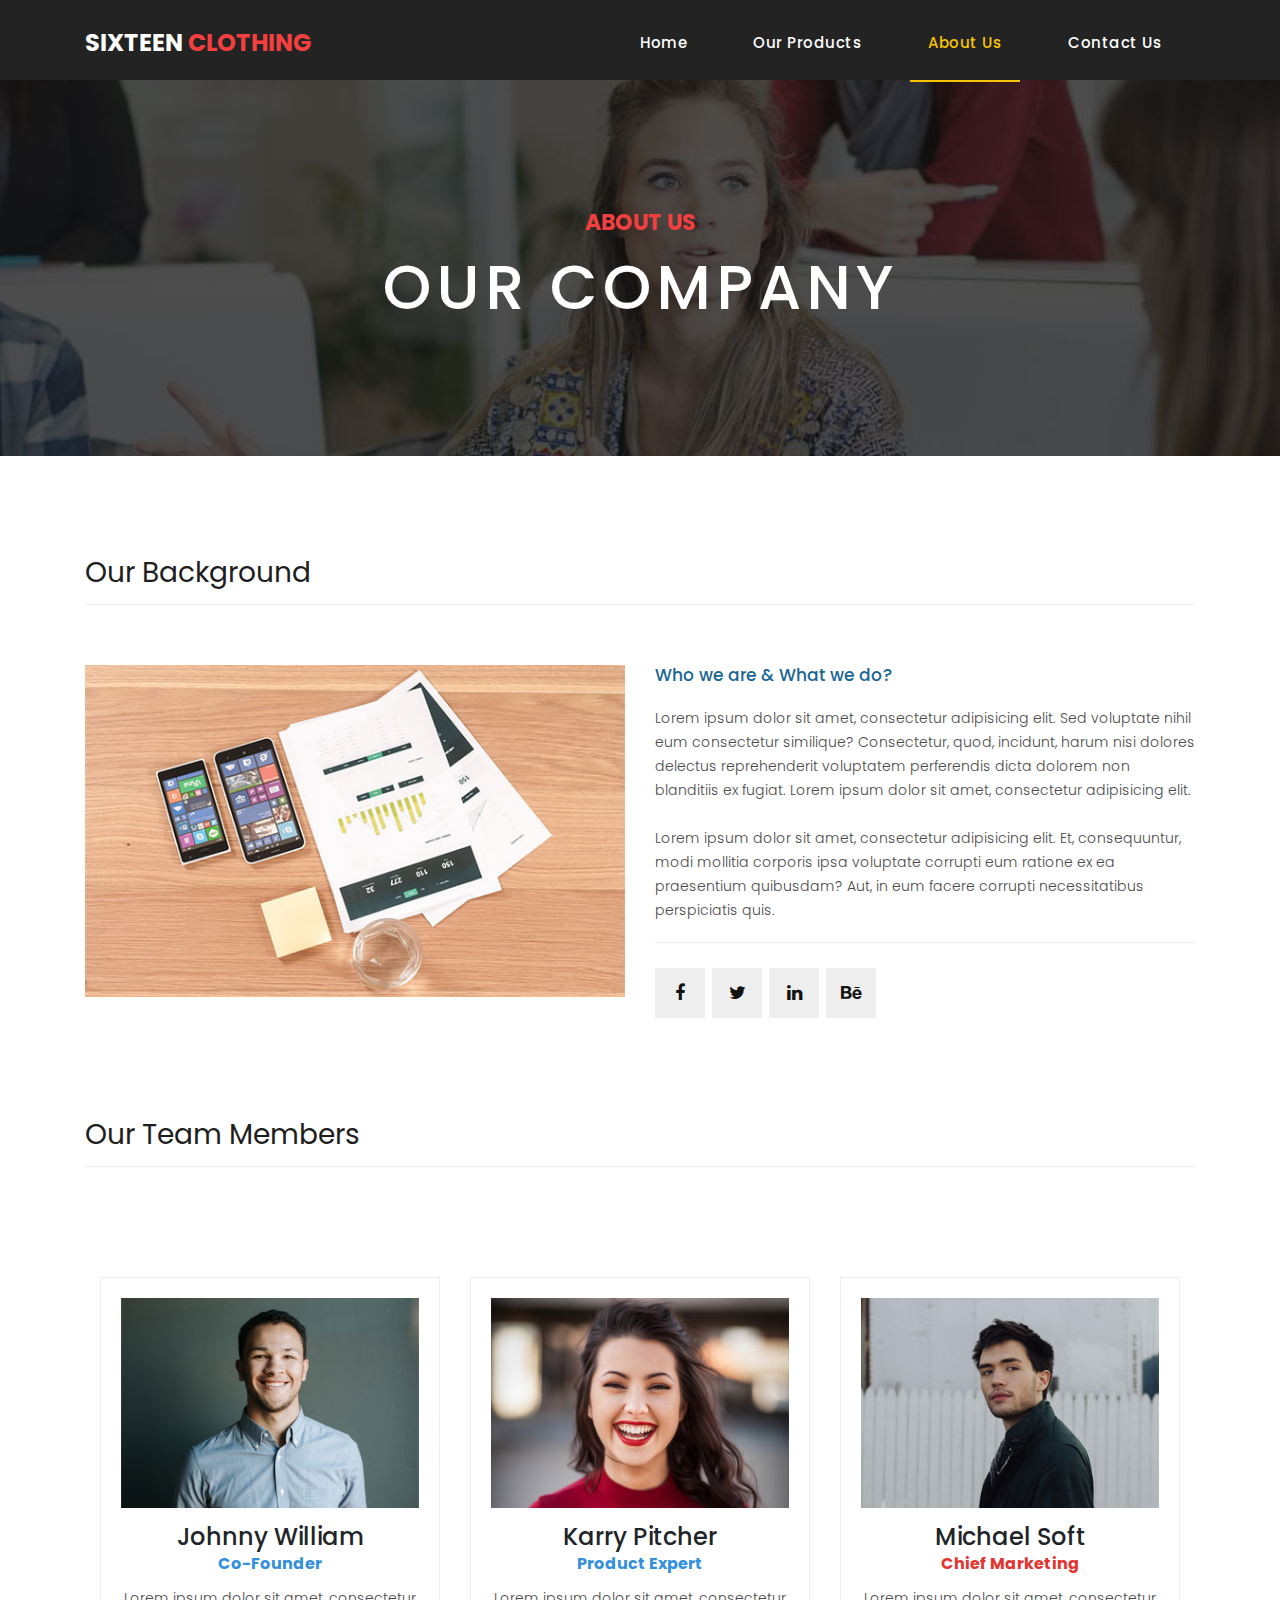
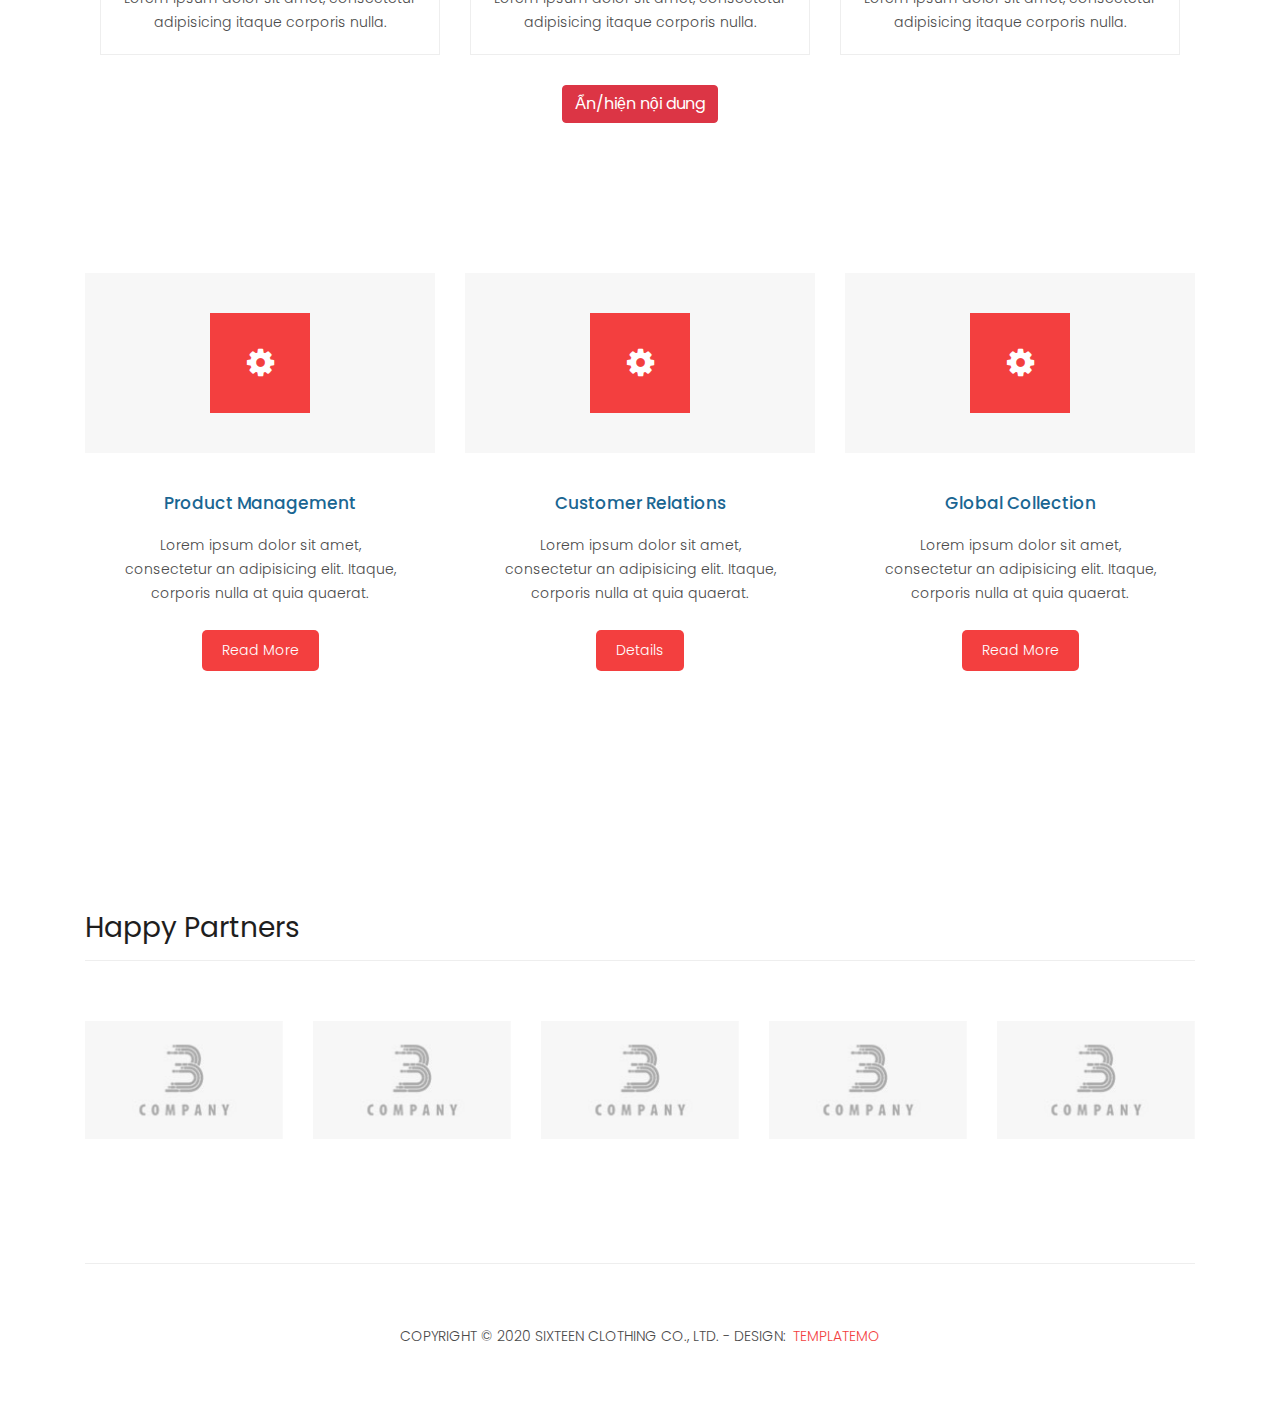
<file: templatemo_546_sixteen_clothing (Đề thi)/about.html>
<!DOCTYPE html>
<html lang="en">

  <head>

    <meta charset="utf-8">
    <meta name="viewport" content="width=device-width, initial-scale=1, shrink-to-fit=no">
    <meta name="description" content="">
    <meta name="author" content="">
    <link href="https://fonts.googleapis.com/css?family=Poppins:100,200,300,400,500,600,700,800,900&display=swap" rel="stylesheet">

    <title>Sixteen Clothing - About Page</title>

    <!-- Bootstrap core CSS -->
    <link href="vendor/bootstrap/css/bootstrap.min.css" rel="stylesheet">

    <!-- Additional CSS Files -->
    <link rel="stylesheet" href="assets/css/fontawesome.css">
    <link rel="stylesheet" href="assets/css/templatemo-sixteen.css">
    <link rel="stylesheet" href="assets/css/owl.css">

  </head>

  <body>

    <!-- ***** Preloader Start ***** -->
    <div id="preloader">
        <div class="jumper">
            <div></div>
            <div></div>
            <div></div>
        </div>
    </div>  
    <!-- ***** Preloader End ***** -->

    <!-- Header -->
    <header class="">
      <nav class="navbar navbar-expand-lg">
        <div class="container">
          <a class="navbar-brand" href="index.html"><h2>Sixteen <em>Clothing</em></h2></a>
          <button class="navbar-toggler" type="button" data-toggle="collapse" data-target="#navbarResponsive" aria-controls="navbarResponsive" aria-expanded="false" aria-label="Toggle navigation">
            <span class="navbar-toggler-icon"></span>
          </button>
          <div class="collapse navbar-collapse" id="navbarResponsive">
            <ul class="navbar-nav ml-auto">
              <li class="nav-item">
                <a class="nav-link" href="index.html">Home
                  <span class="sr-only">(current)</span>
                </a>
              </li> 
              <li class="nav-item">
                <a class="nav-link" href="products.html">Our Products</a>
              </li>
              <li class="nav-item active">
                <a class="nav-link" href="about.html">About Us</a>
              </li>
              <li class="nav-item">
                <a class="nav-link" href="contact.html">Contact Us</a>
              </li>
            </ul>
          </div>
        </div>
      </nav>
    </header>

    <!-- Page Content -->
    <div class="page-heading about-heading header-text">
      <div class="container">
        <div class="row">
          <div class="col-md-12">
            <div class="text-content">
              <h4>about us</h4>
              <h2>our company</h2>
            </div>
          </div>
        </div>
      </div>
    </div>


    <div class="best-features about-features">
      <div class="container">
        <div class="row">
          <div class="col-md-12">
            <div class="section-heading">
              <h2>Our Background</h2>
            </div>
          </div>
          <div class="col-md-6">
            <div class="right-image">
              <img src="assets/images/feature-image.jpg" alt="">
            </div>
          </div>
          <div class="col-md-6">
            <div class="left-content">
              <h4>Who we are &amp; What we do?</h4>
              <p>Lorem ipsum dolor sit amet, consectetur adipisicing elit. Sed voluptate nihil eum consectetur similique? Consectetur, quod, incidunt, harum nisi dolores delectus reprehenderit voluptatem perferendis dicta dolorem non blanditiis ex fugiat. Lorem ipsum dolor sit amet, consectetur adipisicing elit.<br><br>Lorem ipsum dolor sit amet, consectetur adipisicing elit. Et, consequuntur, modi mollitia corporis ipsa voluptate corrupti eum ratione ex ea praesentium quibusdam? Aut, in eum facere corrupti necessitatibus perspiciatis quis.</p>
              <ul class="social-icons">
                <li><a href="#"><i class="fa fa-facebook"></i></a></li>
                <li><a href="#"><i class="fa fa-twitter"></i></a></li>
                <li><a href="#"><i class="fa fa-linkedin"></i></a></li>
                <li><a href="#"><i class="fa fa-behance"></i></a></li>
              </ul>
            </div>
          </div>
        </div>
      </div>
    </div>


    <div class="team-members">
  <div class="container">
    <div class="row">
      <div class="col-md-12">
        <div class="section-heading">
          <h2>Our Team Members</h2>
        </div>
      </div>
    </div>

    <!-- Team Member Cards -->
    <div id="teamMembers" class="team-members-section" style="padding:50px 0;">
      <div class="container">
        <div class="row">

          <div class="col-md-4 text-center">
            <div class="team-item" style="background:#fff; padding:20px; border:1px solid #eee;">
              <img src="assets/images/team_01.jpg" alt="" style="width:100%; height:auto;">
              <h4 style="margin-top:15px;">Johnny William</h4>
              <span style="color:#3490dc; font-weight:bold;">Co-Founder</span>
              <p style="font-size:14px; margin-top:10px;">
                Lorem ipsum dolor sit amet, consectetur adipisicing itaque corporis nulla.
              </p>
            </div>
          </div>

          <div class="col-md-4 text-center">
            <div class="team-item" style="background:#fff; padding:20px; border:1px solid #eee;">
              <img src="assets/images/team_02.jpg" alt="" style="width:100%; height:auto;">
              <h4 style="margin-top:15px;">Karry Pitcher</h4>
              <span style="color:#3490dc; font-weight:bold;">Product Expert</span>
              <p style="font-size:14px; margin-top:10px;">
                Lorem ipsum dolor sit amet, consectetur adipisicing itaque corporis nulla.
              </p>
            </div>
          </div>

          <div class="col-md-4 text-center">
            <div class="team-item" style="background:#fff; padding:20px; border:1px solid #eee;">
              <img src="assets/images/team_03.jpg" alt="" style="width:100%; height:auto;">
              <h4 style="margin-top:15px;">Michael Soft</h4>
              <span style="color:#e3342f; font-weight:bold;">Chief Marketing</span>
              <p style="font-size:14px; margin-top:10px;">
                Lorem ipsum dolor sit amet, consectetur adipisicing itaque corporis nulla.
              </p>
            </div>
          </div>

        </div>

        <!-- Nút toggle đặt ngoài row -->
        <div class="text-center" style="margin-top: 30px;">
          <button id="toggleTeam" class="btn btn-danger">Ẩn/hiện nội dung</button>
        </div>

      </div>
    </div>

  </div>
</div>

    </div>


    <div class="services">
      <div class="container">
        <div class="row">
          <div class="col-md-4">
            <div class="service-item">
              <div class="icon">
                <i class="fa fa-gear"></i>
              </div>
              <div class="down-content">
                <h4>Product Management</h4>
                <p>Lorem ipsum dolor sit amet, consectetur an adipisicing elit. Itaque, corporis nulla at quia quaerat.</p>
                <a href="#" class="filled-button">Read More</a>
              </div>
            </div>
          </div>
          <div class="col-md-4">
            <div class="service-item">
              <div class="icon">
                <i class="fa fa-gear"></i>
              </div>
              <div class="down-content">
                <h4>Customer Relations</h4>
                <p>Lorem ipsum dolor sit amet, consectetur an adipisicing elit. Itaque, corporis nulla at quia quaerat.</p>
                <a href="#" class="filled-button">Details</a>
              </div>
            </div>
          </div>
          <div class="col-md-4">
            <div class="service-item">
              <div class="icon">
                <i class="fa fa-gear"></i>
              </div>
              <div class="down-content">
                <h4>Global Collection</h4>
                <p>Lorem ipsum dolor sit amet, consectetur an adipisicing elit. Itaque, corporis nulla at quia quaerat.</p>
                <a href="#" class="filled-button">Read More</a>
              </div>
            </div>
          </div>
        </div>
      </div>
    </div>


    <div class="happy-clients">
      <div class="container">
        <div class="row">
          <div class="col-md-12">
            <div class="section-heading">
              <h2>Happy Partners</h2>
            </div>
          </div>
          <div class="col-md-12">
            <div class="owl-clients owl-carousel">
              <div class="client-item">
                <img src="assets/images/client-01.png" alt="1">
              </div>
              
              <div class="client-item">
                <img src="assets/images/client-01.png" alt="2">
              </div>
              
              <div class="client-item">
                <img src="assets/images/client-01.png" alt="3">
              </div>
              
              <div class="client-item">
                <img src="assets/images/client-01.png" alt="4">
              </div>
              
              <div class="client-item">
                <img src="assets/images/client-01.png" alt="5">
              </div>
              
              <div class="client-item">
                <img src="assets/images/client-01.png" alt="6">
              </div>
            </div>
          </div>
        </div>
      </div>
    </div>

    
    <footer>
      <div class="container">
        <div class="row">
          <div class="col-md-12">
            <div class="inner-content">
              <p>Copyright &copy; 2020 Sixteen Clothing Co., Ltd.
            
            - Design: <a rel="nofollow noopener" href="https://templatemo.com" target="_blank">TemplateMo</a></p>
            </div>
          </div>
        </div>
      </div>
    </footer>


    <!-- Bootstrap core JavaScript -->
    <script src="vendor/jquery/jquery.min.js"></script>
    <script src="vendor/bootstrap/js/bootstrap.bundle.min.js"></script>


    <!-- Additional Scripts -->
    <script src="assets/js/custom.js"></script>
    <script src="assets/js/owl.js"></script>
    <script src="assets/js/slick.js"></script>
    <script src="assets/js/isotope.js"></script>
    <script src="assets/js/accordions.js"></script>


    <script language = "text/Javascript"> 
      cleared[0] = cleared[1] = cleared[2] = 0; 
      function clearField(t){
      if(! cleared[t.id]){
          cleared[t.id] = 1;
          t.value='';
          t.style.color='#fff';
          }
      }
    </script>


   <script>
  $(document).ready(function() {
    $("#toggleTeam").click(function() {
      $(".team-item").fadeToggle(500); 
    });
  });
</script>

  </body>

</html>
</file>
<file: templatemo_546_sixteen_clothing (Đề thi)/assets/css/templatemo-sixteen.css>
/*

TemplateMo 546 Sixteen Clothing

https://templatemo.com/tm-546-sixteen-clothing

*/
body {
  font-family: 'Poppins', sans-serif;
  overflow-x: hidden;
  text-rendering: optimizeLegibility;
  -webkit-font-smoothing: antialiased;
  -moz-osx-font-smoothing: grayscale;
}
p {
	margin-bottom: 0px;
	font-size: 14px;
	font-weight: 300;
	color: #4a4a4a;
	line-height: 24px;
}
a {
	text-decoration: none!important;
}
ul {
	padding: 0;
	margin: 0;
	list-style: none;
}

h1,h2,h3,h4,h5,h6 {
	margin: 0px;
}

ul.social-icons li {
	display: inline-block;
	margin-right: 3px;
}

ul.social-icons li:last-child {
	margin-right: 0px;
}

ul.social-icons li a {
	width: 50px;
	height: 50px;
	display: inline-block;
	line-height: 50px;
	background-color: #eee;
	color: #121212;
	font-size: 18px;
	text-align: center;
	transition: all .3s;
}

ul.social-icons li a:hover {
	background-color: #f33f3f;
	color: #fff;
}

a.filled-button {
	background-color: #f33f3f;
	color: #fff;
	font-size: 14px;
	text-transform: capitalize;
	font-weight: 300;
	padding: 10px 20px;
	border-radius: 5px;
	display: inline-block;
	transition: all 0.3s;
}

a.filled-button:hover {
	background-color: #121212;
	color: #fff;
}

.section-heading {
	text-align: left;
	margin-bottom: 60px;
	border-bottom: 1px solid #eee;
}

.section-heading h2 {
	font-size: 28px;
	font-weight: 400;
	color: #1e1e1e;
	margin-bottom: 15px;
}

.products-heading {
	background-image: url(../images/products-heading.jpg);
}

.about-heading {
	background-image: url(../images/about-heading.jpg);
}

.contact-heading {
	background-image: url(../images/contact-heading.jpg);
}

.page-heading {
	padding: 210px 0px 130px 0px;
	text-align: center;
	background-position: center center;
	background-repeat: no-repeat;
	background-size: cover;
}

.page-heading .text-content h4 {
	color: #f33f3f;
	font-size: 22px;
	text-transform: uppercase;
	font-weight: 700;
	margin-bottom: 15px;
}

.page-heading .text-content h2 {
	color: #fff;
	font-size: 62px;
	text-transform: uppercase;
	letter-spacing: 5px;
}

#preloader {
  overflow: hidden;
  background: #f33f3f;
  left: 0;
  right: 0;
  top: 0;
  bottom: 0;
  position: fixed;
  z-index: 9999999;
  color: #fff;
}

#preloader .jumper {
  left: 0;
  top: 0;
  right: 0;
  bottom: 0;
  display: block;
  position: absolute;
  margin: auto;
  width: 50px;
  height: 50px;
}

#preloader .jumper > div {
  background-color: #fff;
  width: 10px;
  height: 10px;
  border-radius: 100%;
  -webkit-animation-fill-mode: both;
  animation-fill-mode: both;
  position: absolute;
  opacity: 0;
  width: 50px;
  height: 50px;
  -webkit-animation: jumper 1s 0s linear infinite;
  animation: jumper 1s 0s linear infinite;
}

#preloader .jumper > div:nth-child(2) {
  -webkit-animation-delay: 0.33333s;
  animation-delay: 0.33333s;
}

#preloader .jumper > div:nth-child(3) {
  -webkit-animation-delay: 0.66666s;
  animation-delay: 0.66666s;
}

@-webkit-keyframes jumper {
  0% {
    opacity: 0;
    -webkit-transform: scale(0);
    transform: scale(0);
  }
  5% {
    opacity: 1;
  }
  100% {
    -webkit-transform: scale(1);
    transform: scale(1);
    opacity: 0;
  }
}

@keyframes jumper {
  0% {
    opacity: 0;
    -webkit-transform: scale(0);
    transform: scale(0);
  }
  5% {
    opacity: 1;
  }
  100% {
    opacity: 0;
  }
}


/* Header Style */
header {
	position: absolute;
	z-index: 99999;
	width: 100%;
	height: 80px;
	background-color: #232323;
	-webkit-transition: all 0.3s ease-in-out 0s;
    -moz-transition: all 0.3s ease-in-out 0s;
    -o-transition: all 0.3s ease-in-out 0s;
    transition: all 0.3s ease-in-out 0s;
}
header .navbar {
	padding: 17px 0px;
}
.background-header .navbar {
	padding: 17px 0px;
}
.background-header {
	top: 0;
	position: fixed;
	background-color: #fff!important;
	box-shadow: 0px 1px 10px rgba(0,0,0,0.1);
}
.background-header .navbar-brand h2 {
	color: #121212!important;
}
.background-header .navbar-nav a.nav-link {
	color: #1e1e1e!important;
}
.background-header .navbar-nav .nav-link:hover,
.background-header .navbar-nav .active>.nav-link,
.background-header .navbar-nav .nav-link.active,
.background-header .navbar-nav .nav-link.show,
.background-header .navbar-nav .show>.nav-link {
	color: #f33f3f!important;
}
.navbar .navbar-brand {
	float: 	left;
	margin-top: -12px;
	outline: none;
}
.navbar .navbar-brand h2 {
	color: #fff;
	text-transform: uppercase;
	font-size: 24px;
	font-weight: 700;
	-webkit-transition: all .3s ease 0s;
    -moz-transition: all .3s ease 0s;
    -o-transition: all .3s ease 0s;
    transition: all .3s ease 0s;
}
.navbar .navbar-brand h2 em {
	font-style: normal;
	color: #f33f3f;
}
#navbarResponsive {
	z-index: 999;
}
.navbar-collapse {
	text-align: center;
}
.navbar .navbar-nav .nav-item {
	margin: 0px 15px;
}
.navbar .navbar-nav a.nav-link {
	text-transform: capitalize;
	font-size: 15px;
	font-weight: 500;
	letter-spacing: 0.5px;
	color: #fff;
	transition: all 0.5s;
	margin-top: 5px;
}
.navbar .navbar-nav .nav-link:hover,
.navbar .navbar-nav .active>.nav-link,
.navbar .navbar-nav .nav-link.active,
.navbar .navbar-nav .nav-link.show,
.navbar .navbar-nav .show>.nav-link {
	color: #fff;
	padding-bottom: 25px;
	border-bottom: 3px solid #f33f3f;
}
.navbar .navbar-toggler-icon {
	background-image: none;
}
.navbar .navbar-toggler {
	border-color: #fff;
	background-color: #fff;	
	height: 36px;
	outline: none;
	border-radius: 0px;
	position: absolute;
	right: 30px;
	top: 20px;
}
.navbar .navbar-toggler-icon:after {
	content: '\f0c9';
	color: #f33f3f;
	font-size: 18px;
	line-height: 26px;
	font-family: 'FontAwesome';
}



/* Banner Style */
.banner {
	position: relative;
	text-align: center;
	padding-top: 80px;
}

.banner-item-01 {
	padding: 300px 0px;
	background-image: url(../images/slide_01.jpg);
	background-size: cover;
	background-repeat: no-repeat;
	background-position: center center;
}

.banner-item-02 {
	padding: 300px 0px;
	background-image: url(../images/slide_02.jpg);
	background-size: cover;
	background-repeat: no-repeat;
	background-position: center center;
}

.banner-item-03 {
	padding: 300px 0px;
	background-image: url(../images/slide_03.jpg);
	background-size: cover;
	background-repeat: no-repeat;
	background-position: center center;
}

.banner .banner-item {
	max-height: 600px;
}

.banner .text-content {
	position: absolute;
	top: 50%;
	transform: translateY(-50%);
	text-align: center;
	width: 100%;
}

.banner .text-content h4 {
	color: #f33f3f;
	font-size: 22px;
	text-transform: uppercase;
	font-weight: 700;
	margin-bottom: 15px;
}

.banner .text-content h2 {
	color: #fff;
	font-size: 62px;
	text-transform: uppercase;
	letter-spacing: 5px;
}

.owl-banner .owl-dots .owl-dot {
  border-radius: 3px;
}
.owl-banner .owl-dots {
    display: -webkit-box;
    display: -webkit-flex;
    display: -ms-flexbox;
    display: flex;
    -ms-flex-pack: center;
    -webkit-justify-content: center;
    justify-content: center;
    position: absolute;
    left: 50%;
    transform: translateX(-50%);
    bottom: 30px;
}
.owl-banner .owl-dots .owl-dot {
    width: 10px;
    height: 10px;
    border-radius: 50%;
    margin: 0 10px;
    background-color: #fff;
    opacity: 0.5;
}
.owl-banner .owl-dots .owl-dot:focus {
    outline: none
}
.owl-banner .owl-dots .owl-dot.active {
    background-color: #fff;
    opacity: 1;
}



/* Latest Produtcs */

.latest-products {
	margin-top: 100px;
}

.latest-products .section-heading a {
	float: right;
	margin-top: -35px;
	text-transform: uppercase;
	font-size: 13px;
	font-weight: 700;
	color: #f33f3f;
}

.product-item {
	border: 1px solid #eee;
	margin-bottom: 30px;
}

.product-item .down-content {
	padding: 30px;
	position: relative;
}

.product-item img {
	width: 100%;
	overflow: hidden;
}

.product-item .down-content h4 {
	font-size: 17px;
	color: #1a6692;
	margin-bottom: 20px;
}

.product-item .down-content h6 {
	position: absolute;
	top: 30px;
	right: 30px;
	font-size: 18px;
	color: #121212;
}

.product-item .down-content p {
	margin-bottom: 20px;
}

.product-item .down-content ul li {
	display: inline-block;
}

.product-item .down-content ul li i {
	color: #f33f3f;
	font-size: 14px;
}

.product-item .down-content span {
	position: absolute;
	right: 30px;
	bottom: 30px;
	font-size: 13px;
	color: #f33f3f;
	font-weight: 500;
}




/* Best Features */

.about-features {
	margin-top: 100px!important;
}

.about-features p {
	border-bottom: 1px solid #eee;
	padding-bottom: 20px;
}

.about-features .container .row {
	padding-bottom: 0px!important;
	border-bottom: none!important;
}

.best-features {
	margin-top: 50px;
}

.best-features .container .row {
	border-bottom: 1px solid #eee;
	padding-bottom: 60px;
}

.best-features img {
	width: 100%;
	overflow: hidden;
}

.best-features h4 {
	font-size: 17px;
	color: #1a6692;
	margin-bottom: 20px;
}

.best-features ul.featured-list li {
	display: block;
	margin-bottom: 10px;
}

.best-features p {
	margin-bottom: 25px;
}

.best-features ul.featured-list li a {
	font-size: 14px;
	color: #4a4a4a;
	font-weight: 300;
	transition: all .3s;
	position: relative;
	padding-left: 13px;
}

.best-features ul.featured-list li a:before {
	content: '';
	width: 5px;
	height: 5px;
	display: inline-block;
	background-color: #4a4a4a;
	position: absolute;
	left: 0;
	transition: all .3s;
	top: 8px;
}

.best-features ul.featured-list li a:hover {
	color: #f33f3f;
}

.best-features ul.featured-list li a:hover::before {
	background-color: #f33f3f;
}

.best-features .filled-button {
	margin-top: 20px;
}





/* Call To Action */

.call-to-action .inner-content {
	margin-top: 60px;
	padding: 30px;
	background-color: #f7f7f7;
	border-radius: 5px;
}

.call-to-action .inner-content h4 {
	font-size: 17px;
	color: #1a6692;
	margin-bottom: 15px;
}

.call-to-action .inner-content em {
	font-style: normal;
	font-weight: 700;
}

.call-to-action .inner-content .col-md-4 {
	text-align: right;
}

.call-to-action .inner-content .filled-button {
	margin-top: 12px;
}




/* Footer */

footer {
	text-align: center;
}

footer .inner-content {
	border-top: 1px solid #eee;
	margin-top: 60px;
	padding: 60px 0px;
}

footer .inner-content p {
	text-transform: uppercase;
}

footer .inner-content p a {
	color: #f33f3f;
	margin-left: 3px;
}




/* Product Page */

.products {
	margin-top: 100px;
}

.products .filters {
	text-align: center;
	border-bottom: 1px solid #eee;
	padding-bottom: 10px;
	margin-bottom: 60px;
}

.products .filters li {
	text-transform: uppercase;
	font-size: 13px;
	font-weight: 700;
	color: #121212;
	display: inline-block;
	margin: 0px 10px;
	transition: all .3s;
	cursor: pointer;
}

.products .filters ul li.active,
.products .filters ul li:hover {
  color: #f33f3f;
}

.products ul.pages {
	margin-top: 30px;
	text-align: center;
}

.products ul.pages li {
	display: inline-block;
	margin: 0px 2px;
}

.products ul.pages li a {
	width: 44px;
	height: 44px;
	display: inline-block;
	line-height: 42px;
	border: 1px solid #eee;
	font-size: 15px;
	font-weight: 700;
	color: #121212;
	transition: all .3s;
}

.products ul.pages li a:hover,
.products ul.pages li.active a {
	background-color: #f33f3f;
	border-color: #f33f3f;
	color: #fff;
}



/* Team Members */

.team-members {
	margin-top: 100px;
}

.team-member {
	border: 1px solid #eee;
	margin-bottom: 30px;
}

.team-member img {
	width: 100%;
	overflow: hidden;
}

.team-member .down-content {
	padding: 30px;
	text-align: center;
}

.team-member .thumb-container {
	position: relative;
}

.team-member .thumb-container .hover-effect {
	position: absolute;
	background-color: rgba(243,63,63,0.9);
	top: 0;
	left: 0;
	width: 100%;
	height: 100%;
	opacity: 0;
	visibility: hidden;
	transition: all .5s;
}

.team-member .thumb-container .hover-effect .hover-content {
	position: absolute;
	display: inline-block;
	width: 100%;
	text-align: center;
	top: 50%;
	transform: translateY(-50%);
}

.team-member .thumb-container .hover-effect .hover-content ul.social-icons li a:hover {
	background-color: #fff;
	color: #f33f3f;
}

.team-member:hover .hover-effect {
	visibility: visible;
	opacity: 1;
}

.team-member .down-content h4 {
	font-size: 17px;
	color: #1a6692;
	margin-bottom: 8px;
}

.team-member .down-content span {
	display: block;
	font-size: 13px;
	color: #f33f3f;
	font-weight: 500;
	margin-bottom: 20px;
}




/* Services */

.services {
	background-image: url(../images/services-bg.jpg);
	background-position: center center;
	background-repeat: no-repeat;
	background-size: cover;
	background-attachment: fixed;
	padding: 100px 0px;
}

.services .service-item {
	text-align: center;
}

.services .service-item .icon {
	background-color: #f7f7f7;
	padding: 40px;
}

.services .service-item .icon i {
	width: 100px;
	height: 100px;
	display: inline-block;
	text-align: center;
	line-height: 100px;
	background-color: #f33f3f;
	color: #fff;
	font-size: 32px;
}

.services .service-item .down-content {
	background-color: #fff;
	padding: 40px 30px;
}

.services .service-item .down-content h4 {
	font-size: 17px;
	color: #1a6692;
	margin-bottom: 20px;
}

.services .service-item .down-content p {
	margin-bottom: 25px;
}




/* Clients */

.happy-clients {
	margin-top: 100px;
	margin-bottom: 40px;
}

.happy-clients .client-item img {
	max-width: 100%;
	overflow: hidden;
	transition: all .3s;
	cursor: pointer;
}

.happy-clients .client-item img:hover {
	opacity: 0.8;
}




/* Find Us */

.find-us {
	margin-top: 100px;
}

.find-us p {
	border-bottom: 1px solid #eee;
	padding-bottom: 30px;
	margin-bottom: 30px;
}

.find-us h4 {
	font-size: 17px;
	color: #1a6692;
	margin-bottom: 20px;
}

.find-us .left-content {
	margin-left: 30px;
}



/* Send Message */

.send-message {
	margin-top: 100px;
}

.contact-form input {
	font-size: 14px;
	width: 100%;
	height: 44px;
	display: inline-block;
	line-height: 42px;
	border: 1px solid #eee;
	border-radius: 0px;
	margin-bottom: 30px;
}

.contact-form input:focus {
	box-shadow: none;
	border: 1px solid #eee;
}

.contact-form textarea {
	font-size: 14px;
	width: 100%;
	min-width: 100%;
	min-height: 120px;
	height: 120px;
	max-height: 180px;
	border: 1px solid #eee;
	border-radius: 0px;
	margin-bottom: 30px;
}

.contact-form textarea:focus {
	box-shadow: none;
	border: 1px solid #eee;
}

.contact-form button.filled-button {
	background-color: #f33f3f;
	color: #fff;
	font-size: 14px;
	text-transform: capitalize;
	font-weight: 300;
	padding: 10px 20px;
	border-radius: 5px;
	display: inline-block;
	transition: all 0.3s;
	border: none;
	outline: none;
	cursor: pointer;
}

.contact-form button.filled-button:hover {
	background-color: #121212;
	color: #fff;
}

.accordion {
	margin-left: 30px;
}

.accordion a {
	cursor: pointer;
	font-size: 17px;
	color: #1a6692!important;
	margin-bottom: 20px;
	transition: all .3s;
}

.accordion a:hover {
	color: #f33f3f!important;
}

.accordion a.active {
  color: #f33f3f!important;
}

.accordion li .content {
  display: none;
  margin-top: 10px;
}

.accordion li:first-child {
	border-top: 1px solid #eee;
}

.accordion li {
	border-bottom: 1px solid #eee;
	padding: 15px 0px;
}

/* Responsive Style */
@media (max-width: 768px) {
	.banner .text-content {
		width: 90%;
		margin-left: 5%;
	}
	.banner .text-content h4 {
		font-size: 22px;
	}

	.banner .text-content h2 {
		font-size: 36px;
		letter-spacing: 0.5px;
	}
	.banner-item-01,
	.banner-item-02,
	.banner-item-03 {
		padding: 180px 0px;
	}
	.page-heading .text-content h4 {
		font-size: 22px;
	}

	.page-heading .text-content h2 {
		font-size: 36px;
		letter-spacing: 0.5px;
	}
	.latest-products .section-heading a {
		float: none;
		margin-top: 0px;
		display: block;
		margin-bottom: 20px;
	}
	.product-item .down-content h4 {
		margin-bottom: 20px!important;
	}
	.product-item .down-content h6 {
		position: absolute!important;
		top: 30px!important;
		right: 30px!important;
	}
	.product-item .down-content span {
		position: absolute!important;
		right: 30px!important;
		bottom: 30px!important;
	}
	.best-features .left-content {
		margin-bottom: 30px;
	}
	.call-to-action .inner-content {
		text-align: center;
	}
	.call-to-action .inner-content .filled-button {
		text-align: center;
		width: 100%;
		margin-top: 20px;
	}
	.about-features img {
		margin-bottom: 30px;
	}
	.service-item {
		margin-bottom: 30px;
	}
	.find-us #map {
		margin-bottom: 30px;
	}
	.find-us .left-content {
		margin-left: 0px;
	}
	.send-message .accordion {
		margin-top: 30px;
		margin-left: 0px;
	}
}

@media (max-width: 992px) {
	.navbar .navbar-brand {
		position: absolute;
		left: 30px;
		top: 32px;
	}
	.navbar .navbar-brand {
		width: auto;
	}
	.navbar:after {
		display: none;
	}
	#navbarResponsive {
	    z-index: 99999;
	    position: absolute;
	    top: 80px;
	    left: 0;
	    width: 100%;
	    text-align: center;
	    background-color: #fff;
	    box-shadow: 0px 10px 10px rgba(0,0,0,0.1);
	}
	.navbar .navbar-nav .nav-item {
		border-bottom: 1px solid #eee;
	}
	.navbar .navbar-nav .nav-item:last-child {
		border-bottom: none;
	}
	.navbar .navbar-nav a.nav-link {
		padding: 15px 0px;
		color: #1e1e1e!important;
	}
	.navbar .navbar-nav .nav-link:hover,
	.navbar .navbar-nav .active>.nav-link,
	.navbar .navbar-nav .nav-link.active,
	.navbar .navbar-nav .nav-link.show,
	.navbar .navbar-nav .show>.nav-link {
		color: #f33f3f!important;
		border-bottom: none!important;
		padding-bottom: 15px;
	}
	.product-item .down-content h4 {
		margin-bottom: 10px;
	}
	.product-item .down-content h6 {
		position: relative;
		top: 0;
		right: 0;
		margin-bottom: 20px;
	}
	.product-item .down-content span {
		position: relative;
		right: 0;
		bottom: 0;
	}
}
.navbar-nav .nav-item .nav-link {
  font-weight: 600;
  color: #fff !important;
  padding: 10px 18px;
  transition: 0.3s;
}

.navbar-nav .nav-item .nav-link:hover {
  color: #f8c300 !important;
}

.navbar-nav .nav-item.active > .nav-link {
  color: #f8c300 !important;
  border-bottom: 2px solid #f8c300;
}
.teamMembers {
  min-height: 300px;
}
</file>
